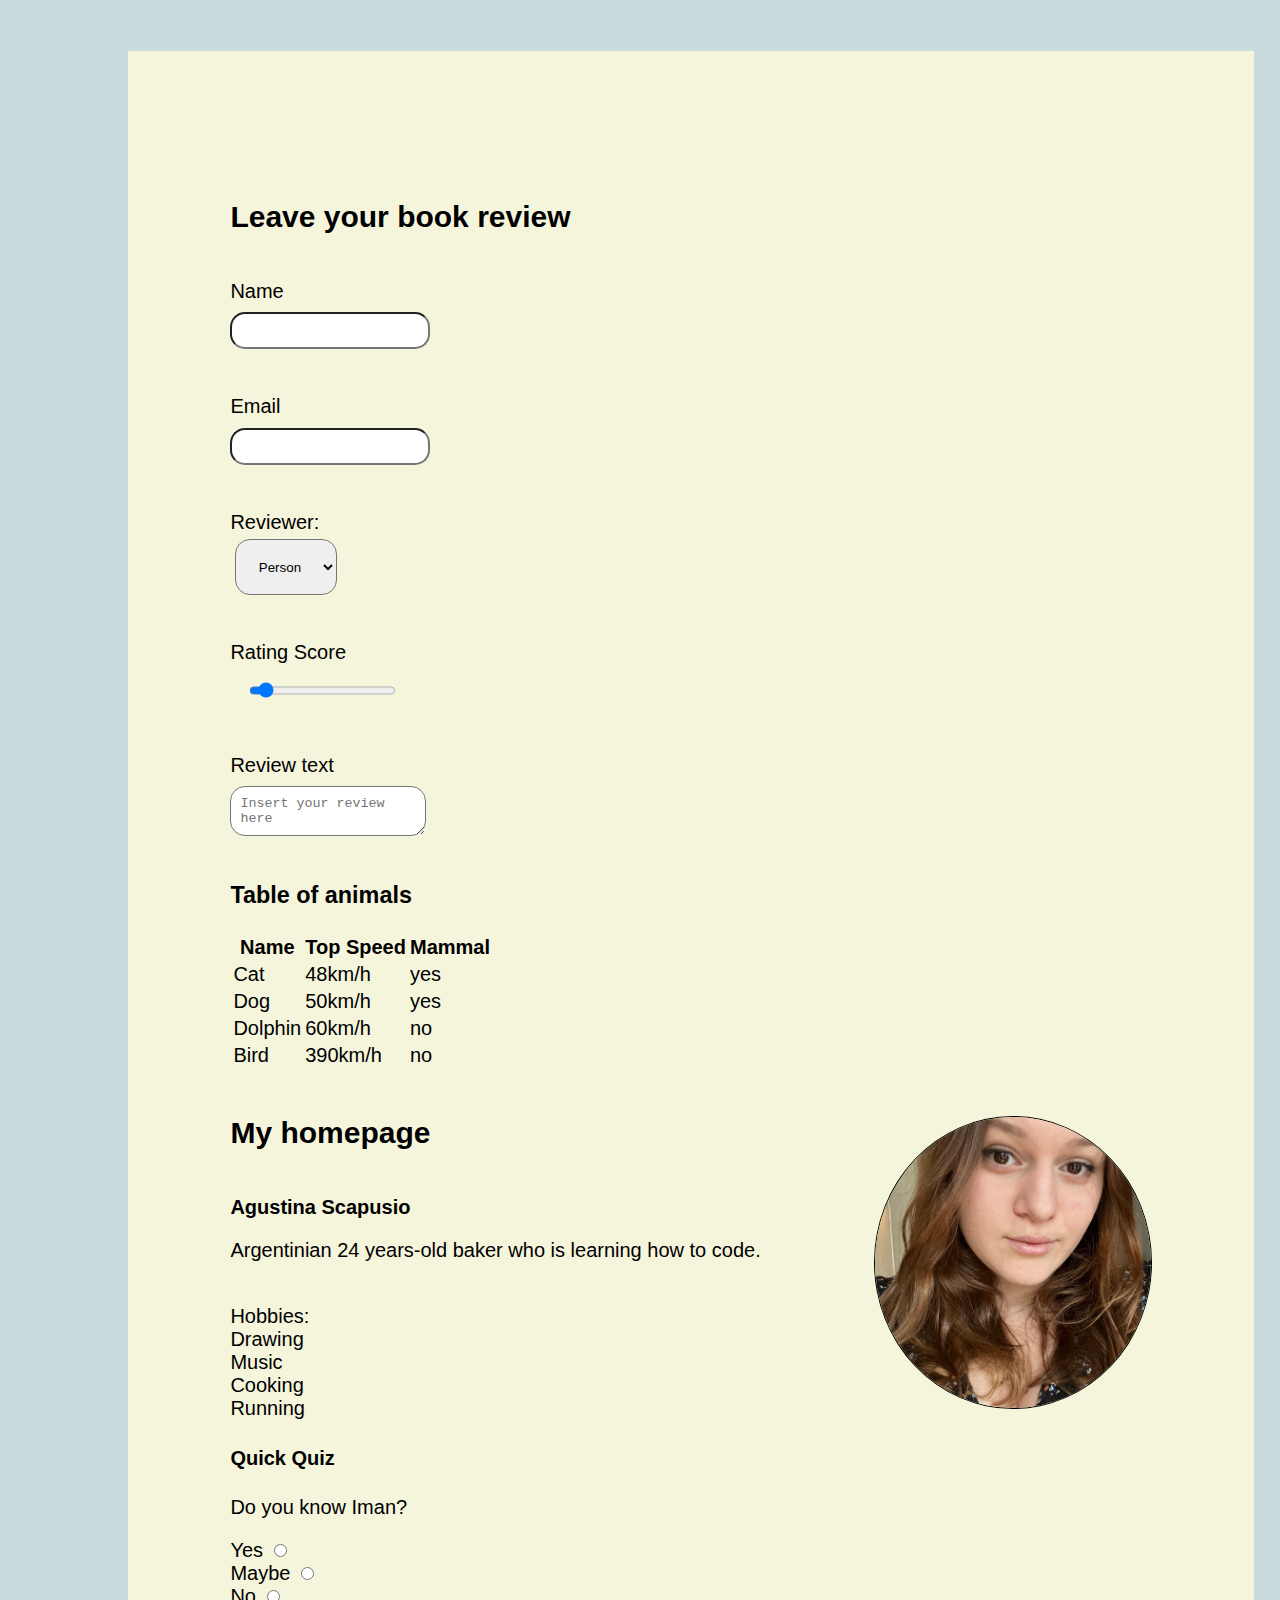
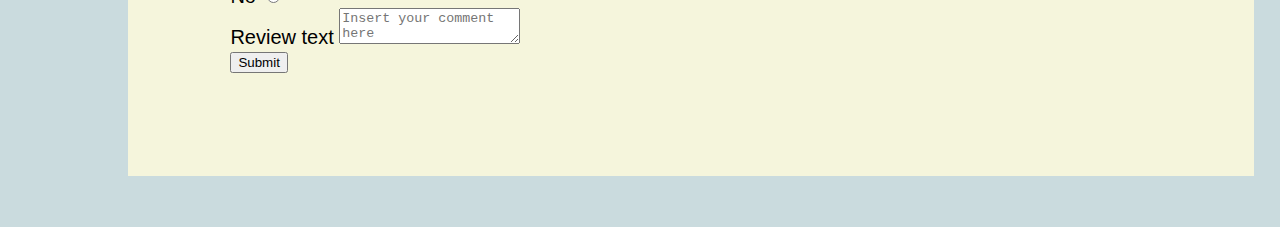
<file: index.html>
<!DOCTYPE html>
<html lang="en">
<head>
    <meta charset="UTF-8">
    <meta name="viewport" content="width=device-width, initial-scale=1.0">
    <link rel="stylesheet" href="style2.css" />
    <title>Homework</title>
</head>
<body>
    <div id="content">
    <h2>Leave your book review</h2>
    <form class="form">
        <div >
            <label for="Name">Name</label>
            <input class="text-review" name="Name" id="name">
        </div>
        <div>
            <label for="email">Email</label>
            <input class="text-review" type="email" name="email" id="email">
        </div>
    
        <div >
            <label for="type-of-reviewer">Reviewer: </label>
            <select class="text-review" id="dropMenu" name="type-of-reviewer" id="type-of-reviewer">
              <option>Person</option>
              <option>AI</option>
            </select>
        </div>
    
        <div >
            <label for="rating-label">Rating Score</label>
            <input class="text-review" type="range" max="5"  step="0.5"  value="0">
        </div>
        
        <div >
          <label id="text-review" for="review-text">Review text</label>
          
          <textarea class="text-review" name="review-text" placeholder="Insert your review here"></textarea>
        </div>
    </form>

<h3>Table of animals</h3>
    <table>
        <tr>
        <th>Name</th>
        <th>Top Speed</th>
        <th>Mammal</th>
        </tr>
        <tr>
            <td>Cat</td>
            <td>48km/h</td>
            <td>yes</td>
        </tr>
        <tr>
            <td>Dog</td>
            <td>50km/h</td>
            <td>yes</td>
        </tr>
        <tr>
            <td>Dolphin</td>
            <td>60km/h</td>
            <td>no</td>
        </tr>
        <tr>
            <td>Bird</td>
            <td>390km/h</td>
            <td>no</td>
        </tr>
    </table>
    <div id="page">
<h2>My homepage</h2>
<h4 id="nameOfThePerson">Agustina Scapusio</h4>
<img width="30%" src="IMG-5193.jpg" alt="picture of Agustina">

<p>Argentinian 24 years-old baker who is learning how to code.</p>
<ul> 
    <li>
    Hobbies:
    </li>
    <li>Drawing</li>
    <li>Music</li>
    <li>Cooking</li>
    <li>Running</li>
</ul>
</div>
<h4>
    Quick Quiz
</h4>
<p>Do you know Iman?</p>
<form method="post" action="https://www.toptal.com/developers/postbin/1702373507958-8411138847004">
<div>
<label for="radio">Yes</label>
<input type="radio" name="option" value="yes">
</div>
<div>
<label for="radio">Maybe</label>
<input type="radio" name="option" value="maybe">
</div>
<div>
<label for="radio">No</label>
<input type="radio" name="option" value="no">
</div>
<div>
    <label for="comment-text">Review text</label>
    
    <textarea name="comment-text" placeholder="Insert your comment here"></textarea>
</div>
<button type="submit">Submit</button>

</form>
</div>
</body>
</html>
</file>
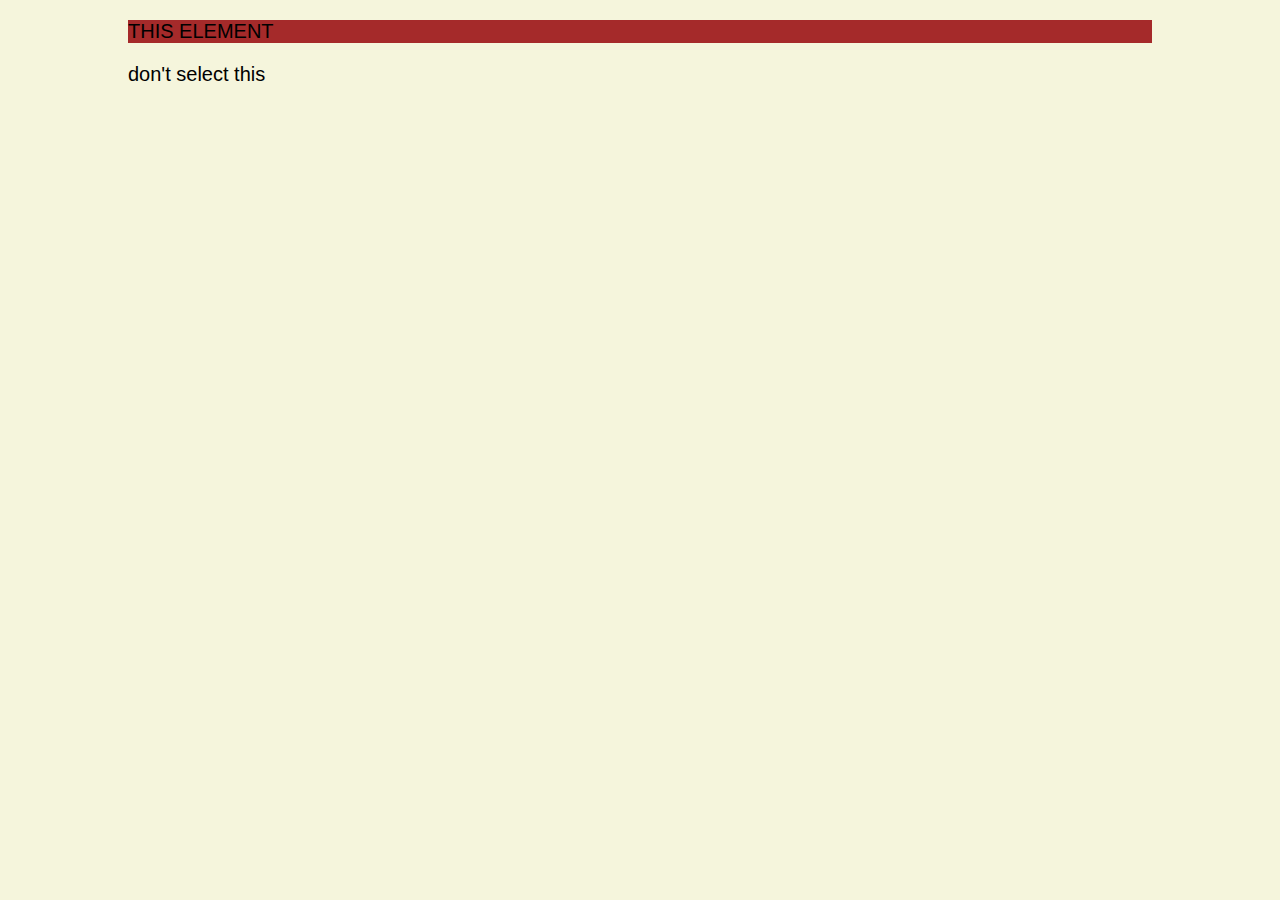
<file: CssSelector.html>
<!DOCTYPE html>
<html lang="en">
<head>
    <meta charset="UTF-8">
    <meta name="viewport" content="width=device-width, initial-scale=1.0">
    <title>Document</title>
    <link rel="stylesheet" href="style.css" />
</head>
<body>
    <!-- <header>This Element</header>

    <main>
        <p class="paragraph">THIS ELEMENT</p>
        <p class="paragraph">THIS ELEMENT</p>
        <p>don't select this</p>
      </main>

      <main>
        <p class="paragraph" id="paragraph_1">THIS ELEMENT</p>
        <p class="paragraph" id="paragraph_2">THIS ELEMENT</p>
        <p class="paragraph" id="paragraph_3">don't select this</p>
      </main> -->

      <main>
        <div class="paragraph" id="paragraph_1">
          <p>THIS ELEMENT</p>
        </div>
        <div class="paragraph" id="paragraph_2">
          <p>don't select this</p>
        </div>
      </main>
</body>
</html>
</file>
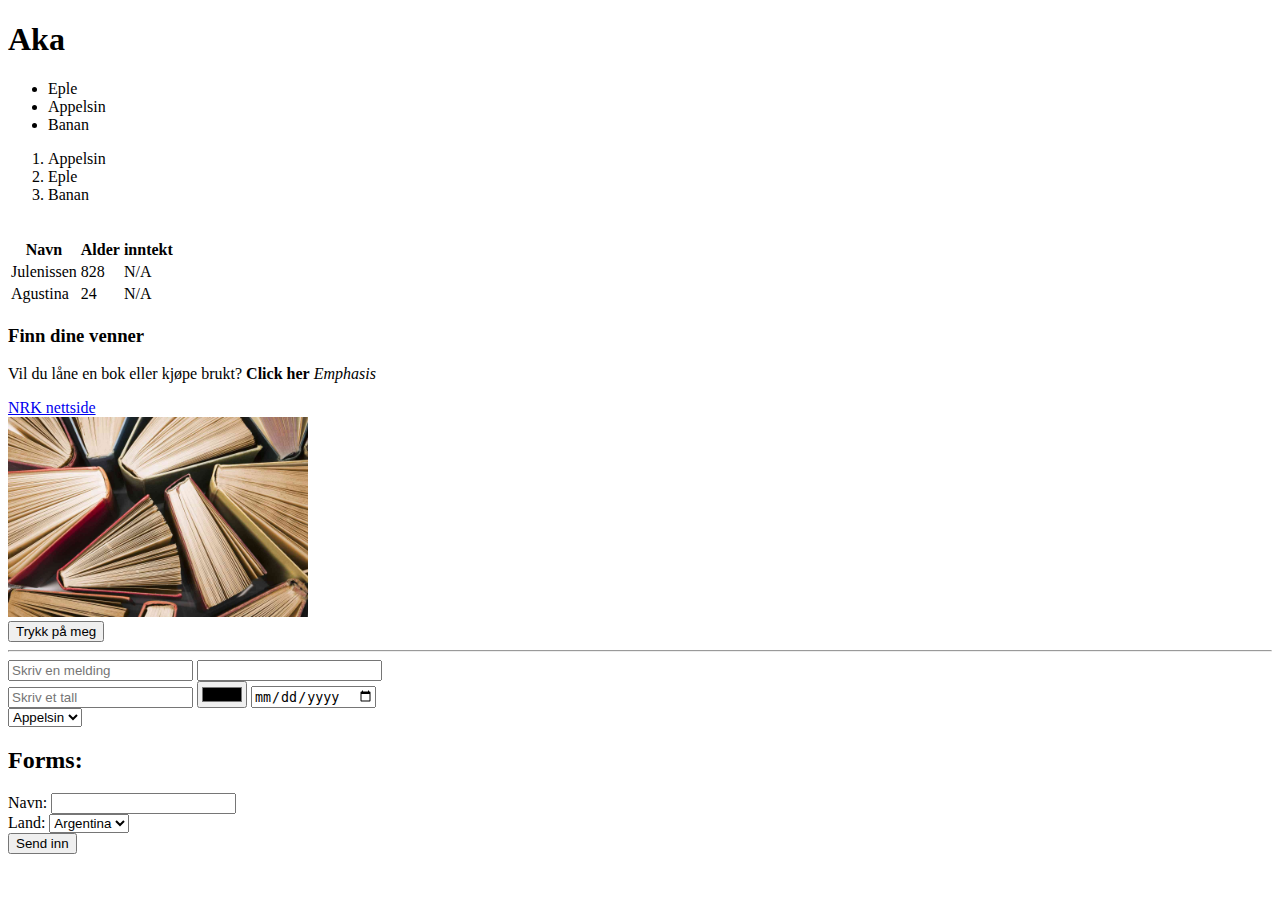
<file: index1.html>
<!DOCTYPE html>
<html lang="nb-NO" class="">

<head>
  <meta charset="utf-8" />
  <title>AKA</title>
  <meta name="viewport" content="width=device-width, initial-scale=1" />
  <meta http-equiv="X-UA-Compatible" content="IE=edge" />
</head>

<body>
  <div>
    <h1>Aka</h1>
  </div>

  <ul>
    <li>Eple</li>
    <li>Appelsin</li>
    <li>Banan</li>
  </ul>
  <ol>
    <li>Appelsin</li>
    <li>Eple</li>
    <li>Banan</li>
  </ol>
  <br>
  <table>
    <tr>
      <th>Navn</th>
      <th>Alder</th>
      <th>inntekt</th>
    </tr>
    <tr>
      <td>Julenissen</td>
      <td>828</td>
      <td>N/A</td>
    </tr>
    <tr>
      <td>Agustina</td>
      <td>24</td>
      <td>N/A</td>
    </tr>
  </table>

  <h3>Finn dine venner</h3>
  <p>Vil du låne en bok eller kjøpe brukt?<strong> Click her</strong><em> Emphasis</em></p>


  <a href="https://www.nrk.no">NRK nettside</a>
  <br />
  <img width="300px"
    src="books.jpg"
    alt="books" />
  <br />
  <button>Trykk på meg</button>
  <hr />
  <input placeholder="Skriv en melding" />

  <input type="password" />

  <div>
    <input placeholder="Skriv et tall" type="number" />
    <input type="color">
    <input type="date">
  </div>

  <div>
    <select>
      <option>Appelsin</option>
      <option>Eple</option>
    </select>
  </div>
  <h2>Forms:</h2>
      <form method="post" action="https://www.toptal.com/developers/postbin/1702370030148-5763633302412">
    <div>
      <label for="navn">Navn: </label>
      <input name="name" id="navn" />
    </div>
    <div>
      <label for="land">Land: </label>
      <select name="country" id="navn">
        <option>Argentina</option>
        <option>Norge</option>
      </select>
    </div>

    <button type="submit">Send inn </button>
  </form>


</body>

</html>
</file>
<file: style2.css>
body{
    background-color: #CADBDE;
    font-size: 20px;
    font-family: sans-serif;
    margin: 0 10%;
}
h2{
    margin:5% 0;
}
img{
    border-radius:50%;
    border: 1px solid black;
    position:absolute;
    right:0;
    top: 0;

}
#page{
    position: relative;
}
.form>div{
    margin-top: 5%;
    margin-bottom: 5%;
    float: top;
    display: block;
    width: 20%;
}
.text-review{
    display: block;
    margin: 5% auto;
    border-radius: 15px;
    padding: 5% 5%;
}
#content{
    width: 90%;
    margin: 5% auto;
    padding: 10% 10%;
    background-color: beige;
    
}
#dropMenu{
    margin: 5px 5px;
    padding: 10% 10%;
    border-radius: 15px;
}
#nameOfThePerson{
    font-weight:bold;
    text-align: right;
    display: inline;
}
ul{
    margin: 0 auto;
    display: inline;
}
li{
list-style-type:none;

}
</file>
<file: style.css>
body{
    background-color: beige;
    font-size: 20px;
    font-family: sans-serif;
    margin: 0 10%;
}
/*header{
    color:rosybrown;
}
.paragraph:not(#paragraph_3){
    background-color: brown;
} */
.paragraph:first-child{
    background-color: brown;
}
</file>
